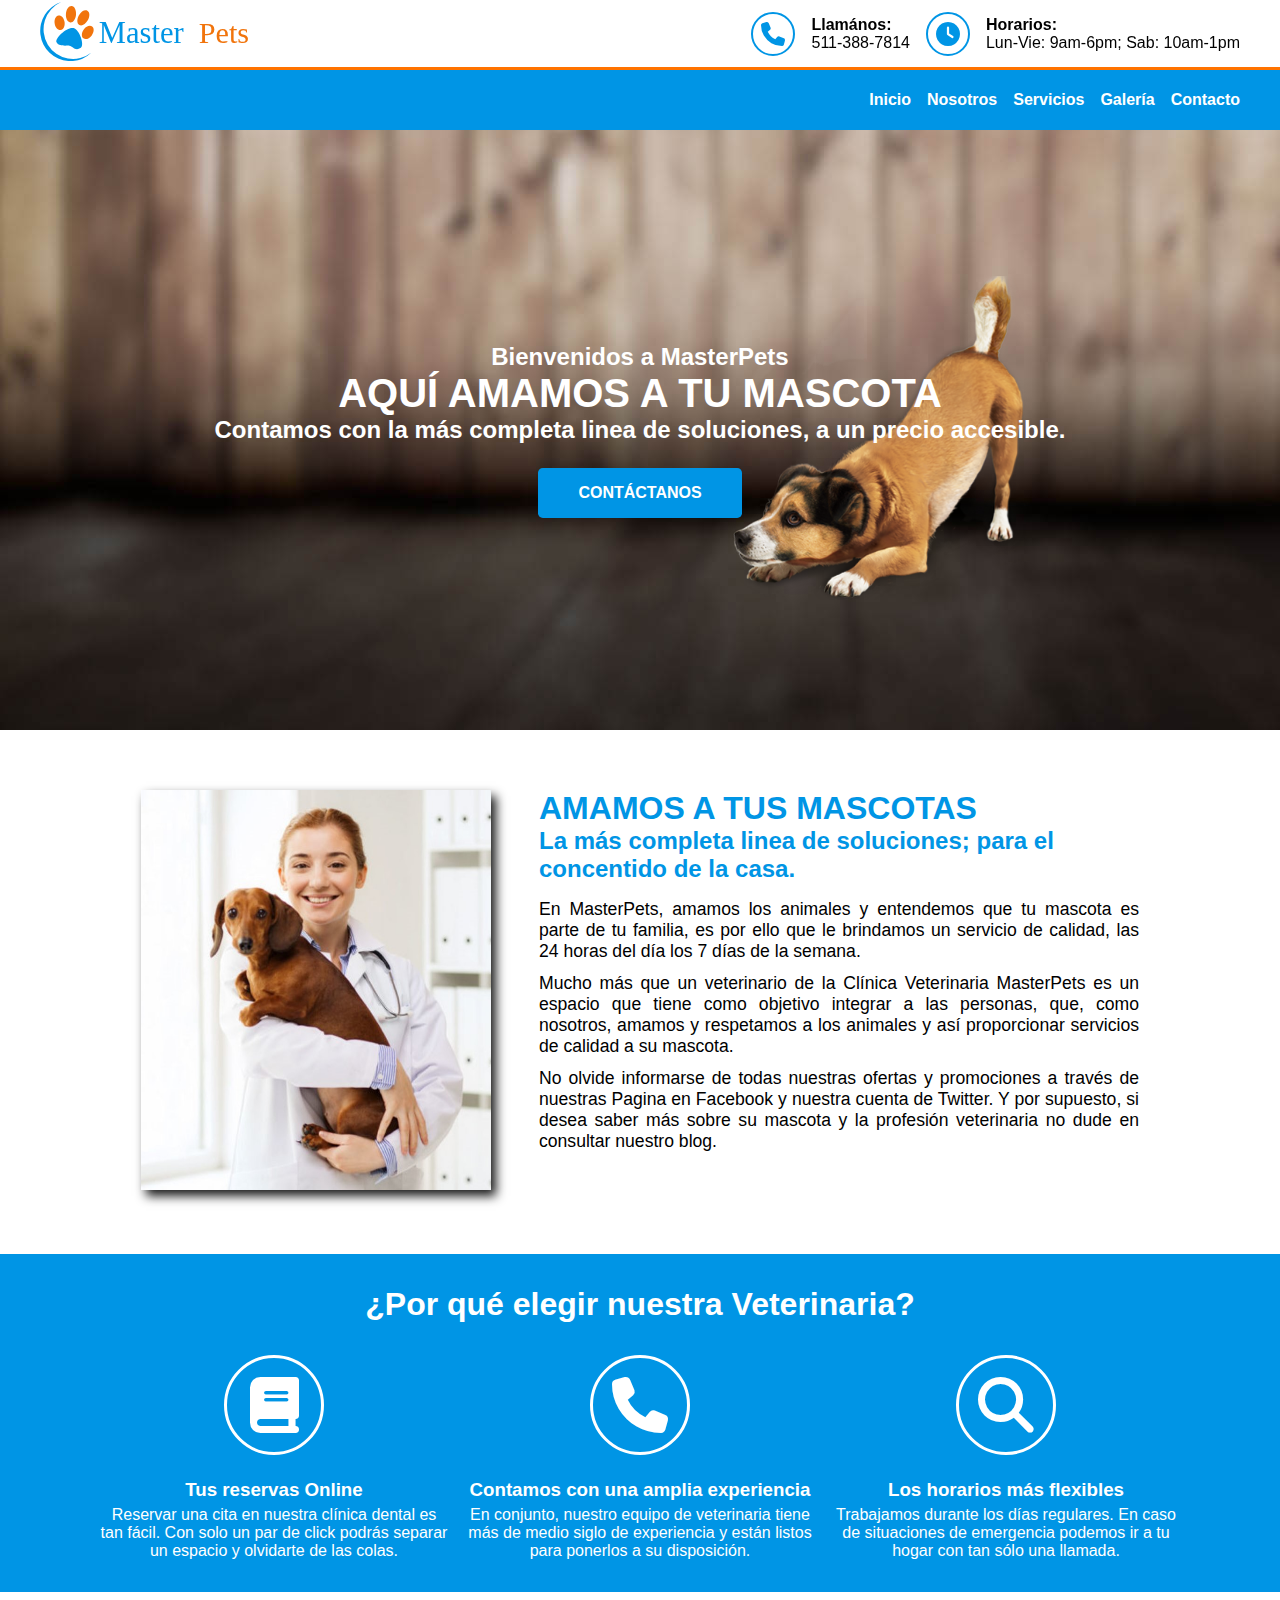
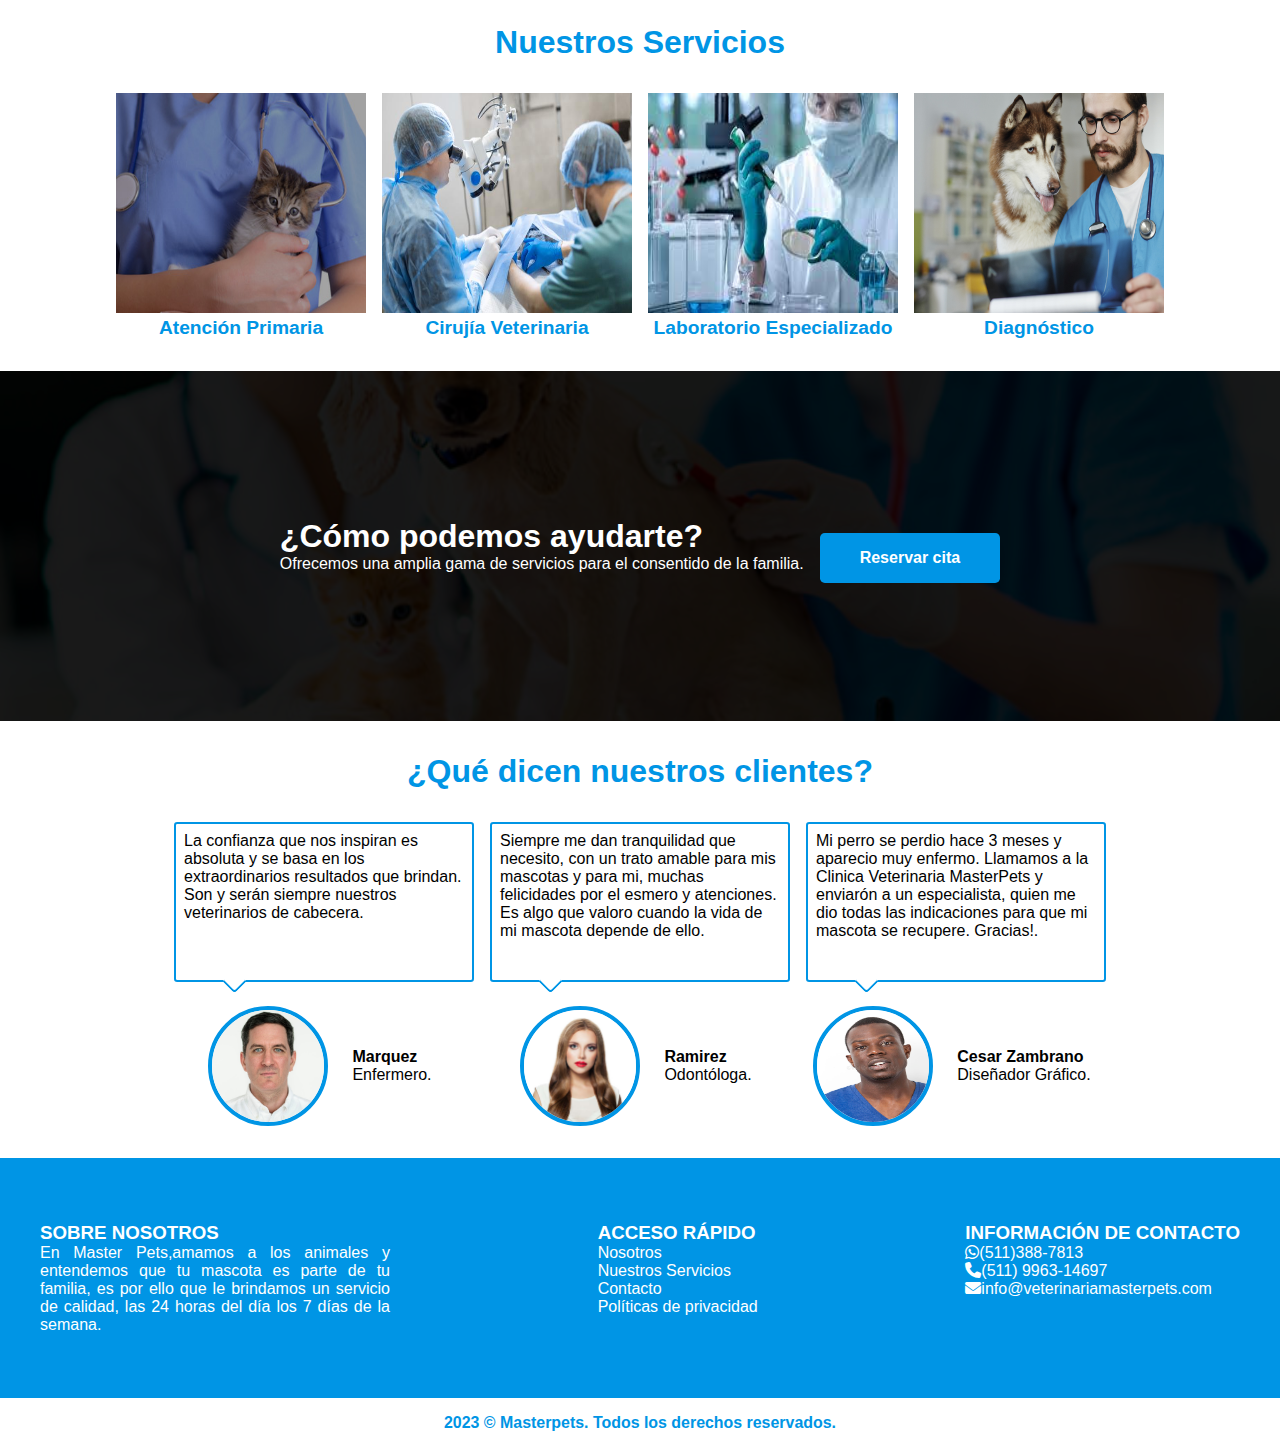
<file: index.html>
<!DOCTYPE html>
<html lang="es">

<head>
  <meta charset="UTF-8">
  <meta http-equiv="X-UA-Compatible" content="IE=edge">
  <meta name="viewport" content="width=device-width, initial-scale=1.0">
  <link rel="stylesheet" href="https://cdnjs.cloudflare.com/ajax/libs/font-awesome/6.2.1/css/all.min.css">
  <link rel="stylesheet" href="css/header.css">
  <link rel="stylesheet" href="css/banner.css">
  <link rel="stylesheet" href="css/bienvenida.css">
  <link rel="stylesheet" href="css/elegirnos.css">
  <link rel="stylesheet" href="css/servicios.css">
  <link rel="stylesheet" href="css/opiniones.css">
  <link rel="stylesheet" href="css/footer.css">
  <link rel="stylesheet" href="css/responsive.css">
  <title>**Veterinaria**</title>
</head>

<body>
  <!--Header-->
  <header id="header" class="header">
    <div class="container container--h100 flex flex--izqder flex--centrarv">
      <a href="#">
        <img src="img/paginaInicial/logo.svg" alt="" class="header__logo" width="250">
      </a>

      <ul id="lista__contacto" class="flex flex--gap">
        <li class="flex flex--gap flex--centrarv">
          <i class="lista__icon fa-solid fa-phone text--color--blue"></i>
          <p>
            <strong>Llamános:</strong><br>
            511-388-7814
          </p>
        </li>
        <li class="flex flex--gap flex--centrarv">
          <i class="lista__icon fa-solid fa-clock text--color--blue"></i>
          <p>
            <strong>Horarios:</strong><br>
            Lun-Vie: 9am-6pm; Sab: 10am-1pm
          </p>
        </li>
      </ul>      
      <!--Mostrar y ocultar menu-->
      <input type="checkbox" id="chkMenu">
      <label for="chkMenu" id="btnMenu" class="fa-solid fa-bars"></label>
    </div>
  </header>

  <!--Separador de 70px-->
  <div class="padding--top--70"></div>
  <!--Navegacion-->
  <nav id="nav" class="nav fondo--color--blue">
    <div class="container container--h100 flex flex--der flex--centrarv">
      <ul id="menu" class="nav__lista flex flex--gap">
        <li><a href="index.html">Inicio</a></li>
        <li><a href="nosotros.html">Nosotros</a></li>
        <li><a href="servicios.html">Servicios</a></li>
        <li><a href="galeria.html">Galería</a></li>
        <li><a href="contacto.html">Contacto</a></li>
      </ul>
    </div>
  </nav>

  <!--Banner o slider-->
  <section class="banner">
    <div class="container container--h100 flex flex--centrarv flex--centrarh">
      <div class="banner__publicidad">
      <hgroup>
        <h3 class="banner--sub3">Bienvenidos a MasterPets</h3>
        <h1 class="titulo">AQUÍ AMAMOS A TU MASCOTA</h1>
        <h3 class="banner--sub3">Contamos con la más completa linea de soluciones, a un precio accesible.</h3>
      </hgroup>
      <a href="#" class="btn__contactanos fondo--color--blue">CONTÁCTANOS</a>
    </div>
    <figure>
      <img class="banner__dog" src="img/paginaInicial/dog_1.png" alt="" width="300">
    </figure>
    </div>    
  </section>

  <!--Informacion principal-->
  <main>
    <section id="bienvenida" class="bienvenida container"> 
      <div class="container__bienvenida flex flex--gap flex--centrarh wrap">

        <figure>
          <img src="img/paginaInicial/veterinaria_perro.jpg" class="bienvenida__foto" alt="">
        </figure>

        <article class="bienvenida__conocenos">
          <hgroup class="text--color--blue">
            <h2 class="subtitulo--2">AMAMOS A TUS MASCOTAS</h2>
            <h3 class="subtitulo--3">La más completa linea de soluciones; para el concentido de la casa.</h3>
          </hgroup>

          <div class="bienvenida__informacion">
            <p>
              En MasterPets, amamos los animales y entendemos que tu mascota es parte de tu familia, es por ello que le brindamos un servicio de calidad, las 24 horas del día los 7 días de la semana.
            </p>
            <p>
              Mucho más que un veterinario de la Clínica Veterinaria MasterPets es un espacio que tiene como objetivo integrar a las personas, que, como nosotros, amamos y respetamos a los animales y así proporcionar servicios de calidad a su mascota.
            </p>
            <p>
              No olvide informarse de todas nuestras ofertas y promociones a través de nuestras Pagina en  Facebook y nuestra cuenta de Twitter. Y por supuesto, si desea saber más sobre su mascota y la profesión veterinaria no dude en consultar nuestro blog.
            </p>
          </div>

        </article>
      </div>    

    </section>

    <!--Nuestra veterinaria-->
    <section class="elegirnos fondo--color--blue paddin--2remv">
      <div class="container text--color--white">
        <h2 class="subtitulo--2 centrar--texto">¿Por qué elegir nuestra Veterinaria?</h2>
        <section id="elegirnos__flex" class="flex flex--centrarh flex--gap centrar--texto wrap">
          <article class="elegirnos--art">
            <hgroup>
              <h3>
                <i class="elegir__icon fa-solid fa-book"></i>
              </h3>
              <h3 class="elegirsep">Tus reservas Online</h3>
            </hgroup>
            <p>
              Reservar una cita en nuestra clínica dental es tan fácil. Con solo un par de click podrás separar un espacio y olvidarte de las colas.
            </p>
          </article>

          <article class="elegirnos--art">
            <hgroup>
              <h3>
                <i class="elegir__icon fa-solid fa-phone"></i>
              </h3>
              <h3 class="elegirsep">Contamos con una amplia experiencia</h3>
            </hgroup>
            <p>
              En conjunto, nuestro equipo de veterinaria tiene más de medio siglo de experiencia y están listos para ponerlos a su disposición.             
            </p>
          </article>

          <article class="elegirnos--art">
            <hgroup>
              <h3>
                <i class="elegir__icon fa-solid fa-magnifying-glass"></i>
              </h3>
              <h3 class="elegirsep">Los horarios más flexibles</h3>
            </hgroup>
            <p>
              Trabajamos durante los días regulares. En caso de situaciones de emergencia podemos ir a tu hogar con tan sólo una llamada.            
            </p>
          </article>
        </section>
      </div>
    </section>

    <!--Nuestros servicios-->
    <section class="servicios">
      <div class="container paddin--2remv">
        <h2 class="subtitulo--2 text--color--blue centrar--texto">Nuestros Servicios</h2>
        <div class="margintop--2rem flex flex--gap flex--centrarh wrap">
          <figure>
            <img src="img/paginaInicial/atencionprimaria.jpg" class="img__servicio" alt="">
            <figcaption class="figcaption text--color--blue">Atención Primaria</figcaption>
          </figure>
          <figure>
            <img src="img/paginaInicial/cirujiaveterinaria.jpg" class="img__servicio" alt="">
            <figcaption class="figcaption text--color--blue">Cirujía Veterinaria</figcaption>
          </figure>
          <figure>
            <img src="img/paginaInicial/laboratorio.jfif" class="img__servicio" alt="">
            <figcaption class="figcaption text--color--blue">Laboratorio Especializado</figcaption>
          </figure>
          <figure>
            <img src="img/paginaInicial/diagnostico.jpg" class="img__servicio" alt="">
            <figcaption class="figcaption text--color--blue">Diagnóstico</figcaption>
          </figure>
        </div>
      </div>
    </section><!--Fin de seccion servicios-->

    <!--Reservaciones-->
    <section class="reservacion text--color--white flex">
      <section class="reservacion__cita container flex flex--centrarv flex--centrarh flex--gap wrap">
        <div class="reservacion__info">
          <h2 class="subtitulo--2">¿Cómo podemos ayudarte?</h2>
          <p>
            Ofrecemos una amplia gama de servicios para el consentido de la familia.
          </p>
        </div>
        <a href="#" class="btn__contactanos fondo--color--blue">Reservar cita</a>
      </section>
    </section>
    
    <!--Contenido nuestros clientes-->
    <section id="opiniones">
      <section class="container paddin--2remv">
          <h2 class="subtitulo--2 text--color--blue centrar--texto">¿Qué dicen nuestros clientes?</h2>
          <div class="flex flex--centrarh flex--gap margintop--2rem wrap">
              <article class="opinion">
                 <p class="opinion__p opinion--burbuja">La confianza que nos inspiran es absoluta y se basa en los extraordinarios 
                     resultados que brindan.
                     Son y serán siempre nuestros veterinarios de cabecera.</p>
                 <div class="flex flex--centrarv flex--centrarh flex--gap opinion--separacion">
                     <figure class="opinion__figura">
                         <img class="opiniones__img__persona" src="img/paginaInicial/opiniones/persona1.jpg" alt="" srcset="">
                     </figure>
                      <p class="opinion__p">
                         <b>Marquez</b><br>
                         Enfermero.
                      </p>
                 </div>                       
                 
              </article>

              <article class="opinion">
                 <p class="opinion__p opinion--burbuja">
                     Siempre me dan tranquilidad que necesito, con un trato amable para mis mascotas y para mi,
                     muchas felicidades por el esmero y atenciones. Es algo que valoro  cuando la vida de mi mascota
                     depende de ello.
                 </p>
                 <div class="flex flex--centrarv flex--centrarh flex--gap opinion--separacion">
                     <figure class="opinion__figura">
                         <img class="opiniones__img__persona" src="img/paginaInicial/opiniones/persona2.jpg" alt="" srcset="">
                     </figure>
                      <p class="opinion__p">
                         <b>Ramirez</b><br>
                         Odontóloga.
                      </p>
                 </div>
             </article>

             <article class="opinion">
                 <p class="opinion__p opinion--burbuja">
                     Mi perro se perdio hace 3 meses y aparecio muy enfermo. Llamamos a la
                     Clinica Veterinaria MasterPets y enviarón a un especialista, quien me 
                     dio todas las indicaciones para que mi mascota se recupere. Gracias!.
                 </p>
                 <div class="flex flex--centrarv flex--centrarh flex--gap opinion--separacion">
                     <figure class="opinion__figura">
                         <img class="opiniones__img__persona" src="img/paginaInicial/opiniones/persona3.jpg" alt="" srcset="">
                     </figure>
                      <p class="opinion__p">
                         <b>Cesar Zambrano</b><br>
                         Diseñador Gráfico.
                      </p>
                 </div>
             </article>
          </div>
      </section>
  </section> 
  </main>

  <!--Footer-->
  <footer class="footer fondo--color--blue">
    <div class="container flex flex--izqder flex--gap wrap text--color--white paddin--2remv">
      <articule class="footer__elemento">
          <h3>SOBRE NOSOTROS</h3>
          <p class="justificar--texto">
             En Master Pets,amamos a los animales y entendemos que tu mascota es 
             parte de tu familia, es por ello que le brindamos un 
             servicio de calidad, las 24 horas del día los 7 días de la semana.
          </p>
      </articule>
      <articule class="footer__elemento">
          <h3>ACCESO RÁPIDO</h3>
          <nav>
              <ul class="footer--lista footer__enlace">
                  <li><a href="" class="text--color--white">Nosotros</a></li>
                  <li><a href="" class="text--color--white">Nuestros Servicios</a></li>
                  <li><a href="" class="text--color--white">Contacto</a></li>
                  <li><a href="" class="text--color--white">Políticas de privacidad</a></li>
              </ul>
          </nav>
      </articule>
      <articule class="footer__elemento">
          <h3>INFORMACIÓN DE CONTACTO</h3>
          <ul class="footer--lista">
              <li><i class="fa-brands fa-whatsapp"></i>(511)388-7813</li>
              <li><i class="fa-sharp fa-solid fa-phone"></i>(511) 9963-14697</li>
              <li><i class="fa-solid fa-envelope"></i>info@veterinariamasterpets.com</li>
          </ul>
      </articule>                     
   </div>
    
    <div class="footer__copy">
        <h5 class="centrar--texto">2023 &copy; Masterpets. Todos los derechos reservados.</h5>
    </div>
  </footer>
  <!--Archivos JS-->
  <script src="js/menu.js"></script>
</body>

</html>
</file>
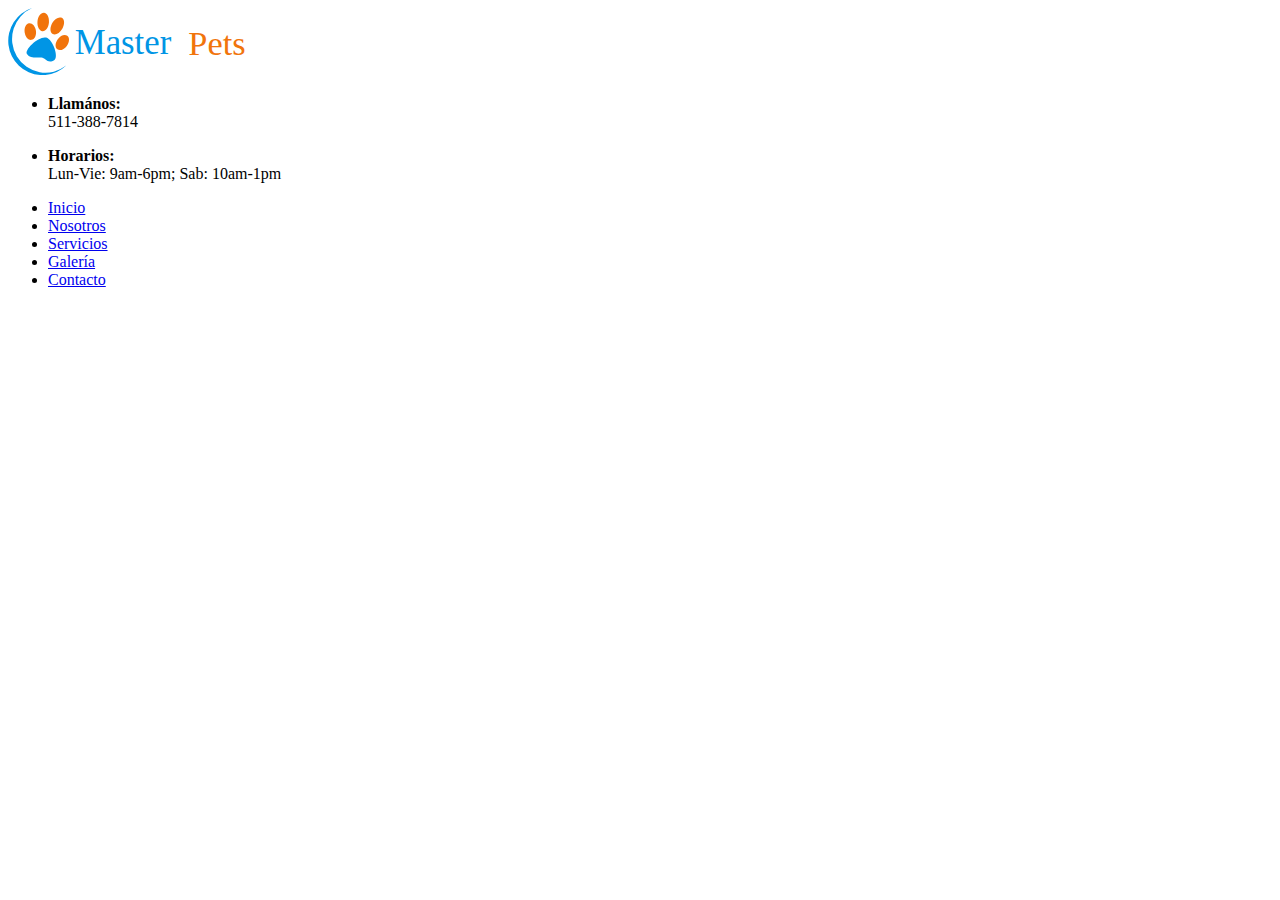
<file: contacto.html>
<!DOCTYPE html>
<html lang="es">
<head>
    <meta charset="UTF-8">
    <meta http-equiv="X-UA-Compatible" content="IE=edge">
    <meta name="viewport" content="width=device-width, initial-scale=1.0">
    <title>Contacto</title>
</head>
<body>
    <!--Header-->
    <header id="header" class="header">
        <div class="contenedor">
            <a href="#">
                <img src="img/paginaInicial/logo.svg" alt="" width="250">
            </a>

            <ul id="lista_contacto">
                <li>
                    <i></i>
                    <p>
                        <strong>Llamános:</strong><br>
                        511-388-7814
                    </p>
                </li>
                <li>
                    <i></i>
                    <p>
                        <strong>Horarios:</strong><br>
                        Lun-Vie: 9am-6pm; Sab: 10am-1pm
                    </p>
                </li>
            </ul>        

        </div>
    </header>

    <!--Navegacion-->
    <nav class="nav">
        <div class="contenedor">
            <ul>
                <li><a href="index.html">Inicio</a></li>
                <li><a href="nosotros.html">Nosotros</a></li>
                <li><a href="servicios.html">Servicios</a></li>
                <li><a href="galeria.html">Galería</a></li>
                <li><a href="contacto.html">Contacto</a></li>                
            </ul>            
        </div>
    </nav>




        
</body>
</html>
</file>
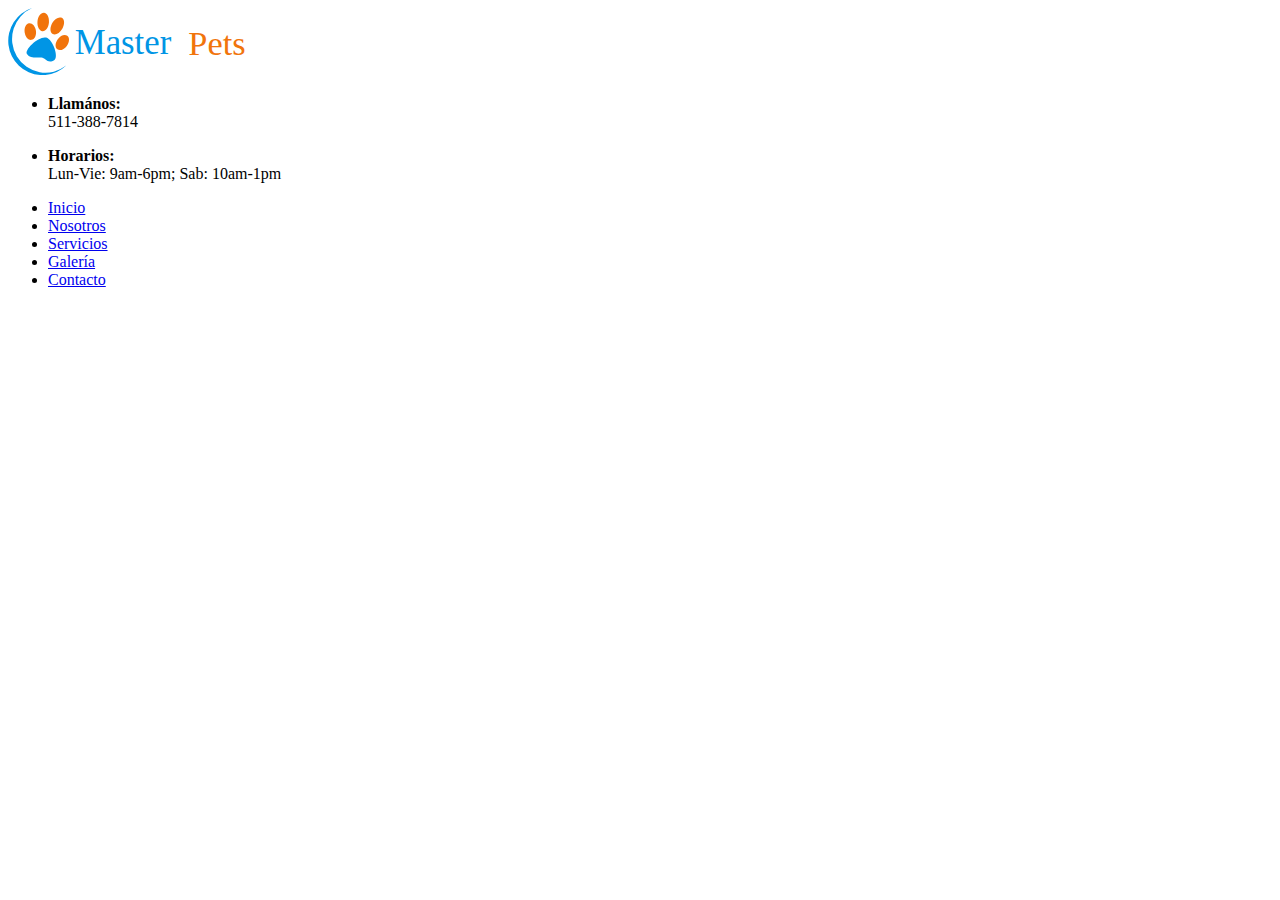
<file: galeria.html>
<!DOCTYPE html>
<html lang="es">
<head>
    <meta charset="UTF-8">
    <meta http-equiv="X-UA-Compatible" content="IE=edge">
    <meta name="viewport" content="width=device-width, initial-scale=1.0">
    <title>Galería</title>
</head>
<body>
    <!--Header-->
    <header id="header" class="header">
        <div class="contenedor">
            <a href="#">
                <img src="img/paginaInicial/logo.svg" alt="" width="250">
            </a>

            <ul id="lista_contacto">
                <li>
                    <i></i>
                    <p>
                        <strong>Llamános:</strong><br>
                        511-388-7814
                    </p>
                </li>
                <li>
                    <i></i>
                    <p>
                        <strong>Horarios:</strong><br>
                        Lun-Vie: 9am-6pm; Sab: 10am-1pm
                    </p>
                </li>
            </ul>        

        </div>
    </header>

    <!--Navegacion-->
    <nav class="nav">
        <div class="contenedor">
            <ul>
                <li><a href="index.html">Inicio</a></li>
                <li><a href="nosotros.html">Nosotros</a></li>
                <li><a href="servicios.html">Servicios</a></li>
                <li><a href="galeria.html">Galería</a></li>
                <li><a href="contacto.html">Contacto</a></li>                
            </ul>            
        </div>
    </nav>




        
</body>
</html>
</file>
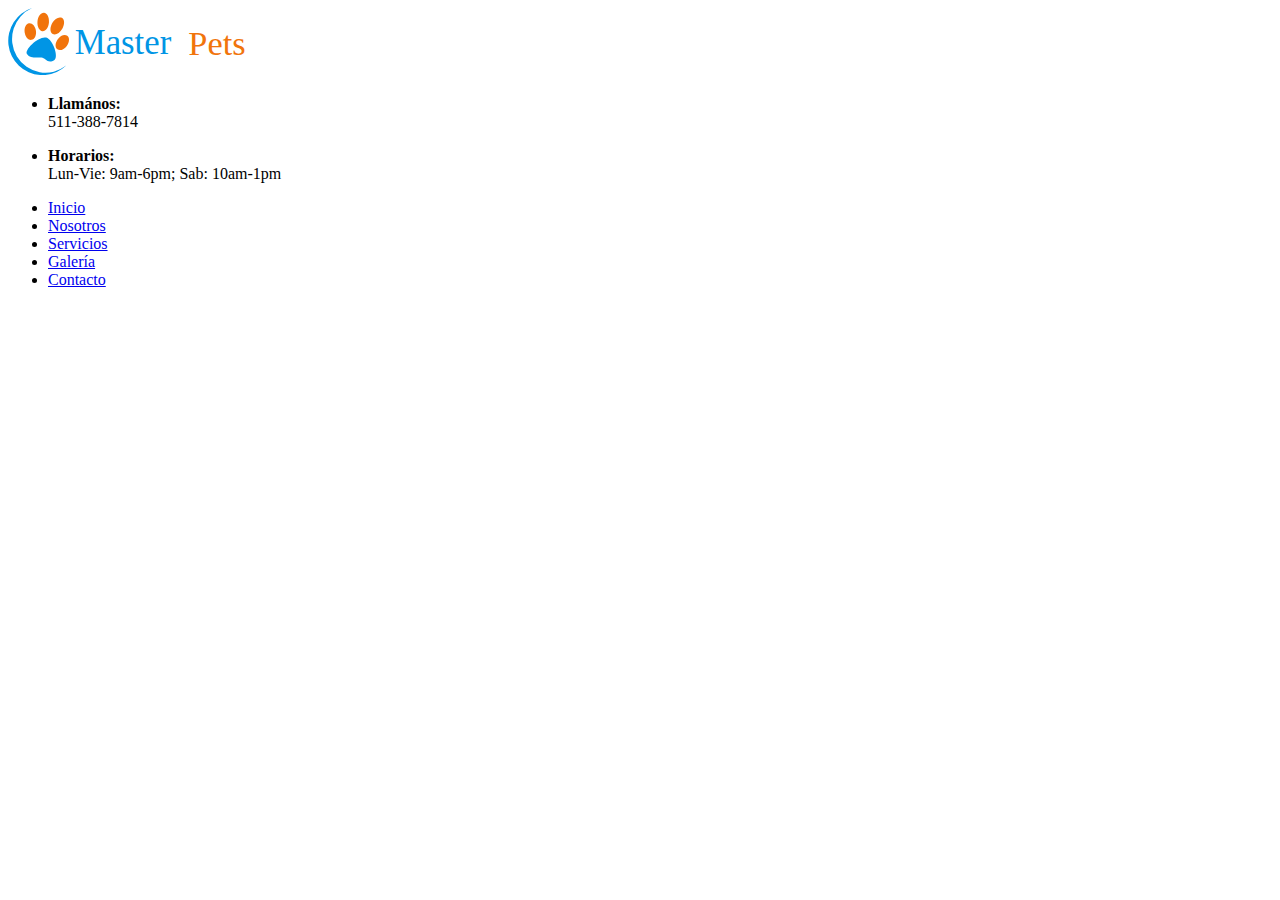
<file: nosotros.html>
<!DOCTYPE html>
<html lang="es">
<head>
    <meta charset="UTF-8">
    <meta http-equiv="X-UA-Compatible" content="IE=edge">
    <meta name="viewport" content="width=device-width, initial-scale=1.0">
    <title>Nosotros</title>
</head>
<body>
    <!--Header-->
    <header id="header" class="header">
        <div class="contenedor">
            <a href="#">
                <img src="img/paginaInicial/logo.svg" alt="" width="250">
            </a>

            <ul id="lista_contacto">
                <li>
                    <i></i>
                    <p>
                        <strong>Llamános:</strong><br>
                        511-388-7814
                    </p>
                </li>
                <li>
                    <i></i>
                    <p>
                        <strong>Horarios:</strong><br>
                        Lun-Vie: 9am-6pm; Sab: 10am-1pm
                    </p>
                </li>
            </ul>        

        </div>
    </header>

    <!--Navegacion-->
    <nav class="nav">
        <div class="contenedor">
            <ul>
                <li><a href="index.html">Inicio</a></li>
                <li><a href="nosotros.html">Nosotros</a></li>
                <li><a href="servicios.html">Servicios</a></li>
                <li><a href="galeria.html">Galería</a></li>
                <li><a href="contacto.html">Contacto</a></li>                
            </ul>            
        </div>
    </nav>




        
</body>
</html>
</file>
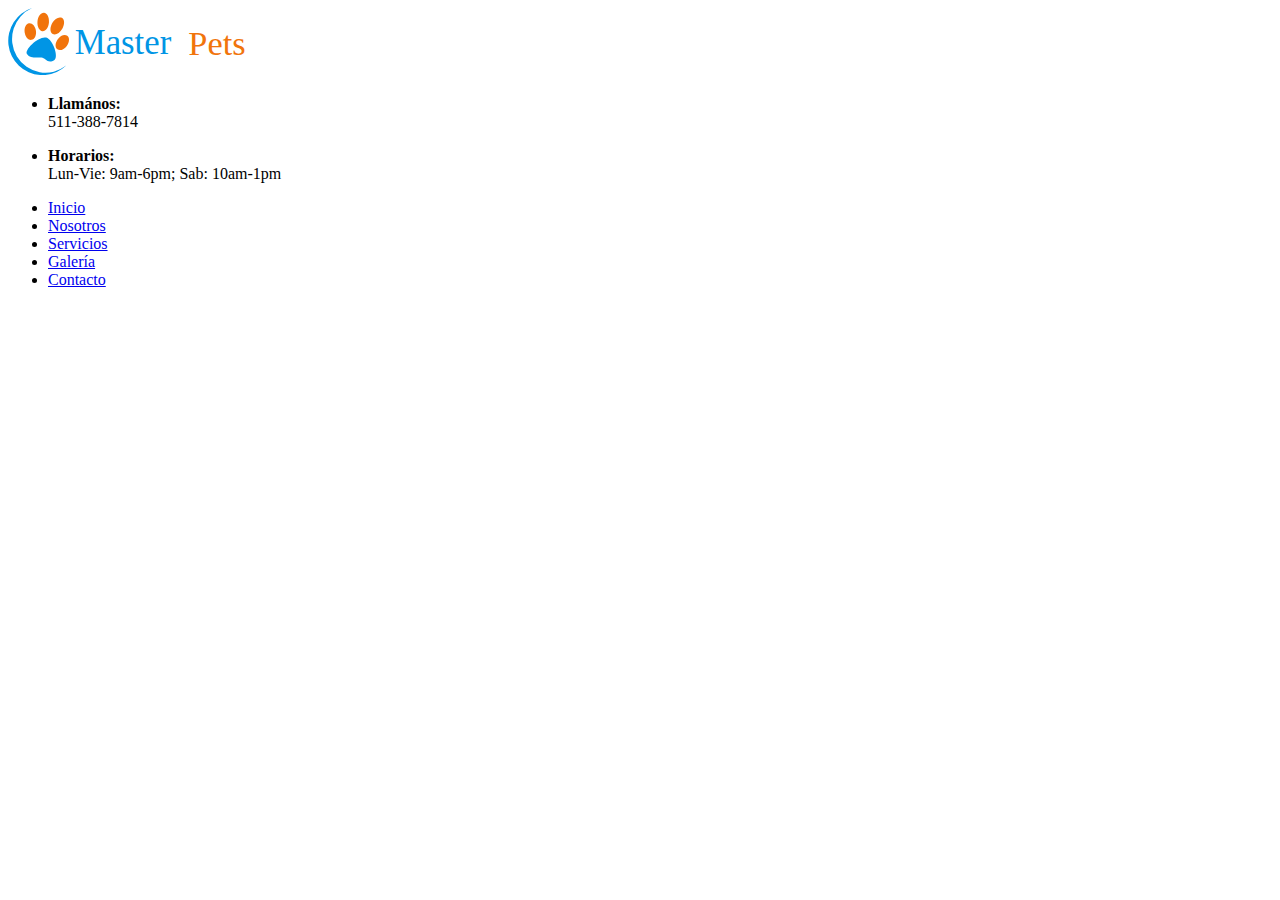
<file: servicios.html>
<!DOCTYPE html>
<html lang="es">
<head>
    <meta charset="UTF-8">
    <meta http-equiv="X-UA-Compatible" content="IE=edge">
    <meta name="viewport" content="width=device-width, initial-scale=1.0">
    <title>Servicios</title>
</head>
<body>
    <!--Header-->
    <header id="header" class="header">
        <div class="contenedor">
            <a href="#">
                <img src="img/paginaInicial/logo.svg" alt="" width="250">
            </a>

            <ul id="lista_contacto">
                <li>
                    <i></i>
                    <p>
                        <strong>Llamános:</strong><br>
                        511-388-7814
                    </p>
                </li>
                <li>
                    <i></i>
                    <p>
                        <strong>Horarios:</strong><br>
                        Lun-Vie: 9am-6pm; Sab: 10am-1pm
                    </p>
                </li>
            </ul>        

        </div>
    </header>

    <!--Navegacion-->
    <nav class="nav">
        <div class="contenedor">
            <ul>
                <li><a href="index.html">Inicio</a></li>
                <li><a href="nosotros.html">Nosotros</a></li>
                <li><a href="servicios.html">Servicios</a></li>
                <li><a href="galeria.html">Galería</a></li>
                <li><a href="contacto.html">Contacto</a></li>                
            </ul>            
        </div>
    </nav>




        
</body>
</html>
</file>
<file: css/banner.css>
.banner{
    background-image: url("../img/paginaInicial/fondo_slide1.jpg");
    background-size: cover;
    height: 600px;
    position: relative;
}

.flex--centrarh{
    justify-content: center;
}

.banner__publicidad{
    color: white;
    text-align: center;
    width: 900px;
    z-index: 1;
}

.titulo{
    font-size: 2.5rem;
}

.banner--sub3{
    font-size: 1.5rem;
}

.banner__dog{
    bottom: 130px;
    position: absolute;
    right: 250px;
    width: 300px;
}
.btn__contactanos{
    color: white;
    border-radius: 0.3rem;
    display: inline-block;
    font-weight: 600;
    margin-top: 1.5rem;
    padding: 1rem 2.5rem;
}

.btn__contactanos:hover{
    background-color: rgba(255, 255, 255, 0.9);
    color: #0095e5;
}
</file>
<file: css/bienvenida.css>
.bienvenida{
    padding: 60px 0;
}

.bienvenida__foto{
    box-shadow: 5px 6px 10px 0 rgba(0, 0, 0, 0.9);
    height: 400px;  
    width: 350px;  
}

.bienvenida__conocenos{
    width: 600px;
}

.container__bienvenida.flex--gap{
    gap: 3rem;
}

.subtitulo--2{
    font-size: 2rem;
}

.subtitulo--3{
    font-size: 1.5rem;
}

.bienvenida__informacion{
    font-size: 1.1rem;
    margin-top: 1rem;
    text-align: justify;
}

.bienvenida__informacion p{
    margin-bottom: 0.7rem;
}

.wrap{
    flex-wrap: wrap;
}
</file>
<file: css/elegirnos.css>
.paddin--2remv{
    padding: 2rem 0;
}

.centrar--texto{
    text-align: center;
}

#elegirnos__flex{
    margin-top: 2rem;
}

.elegirnos--art{
    width: 350px;
}

.elegir__icon{
    border: 0.2rem solid white;
    border-radius: 50%;
    font-size: 3.5rem;
    height: 100px;
    padding: 1.2rem;
    width: 100px;
    transition: 0.2s ease;
}

.elegir__icon:hover{
    background-color: rgba(241, 116, 12, 0.9);
    box-shadow: 3px 5px 5px rgba(0, 0, 0, 0.2);
}

.elegirsep{
    padding-top: 1.5rem;
    padding-bottom: 0.3rem;
}
</file>
<file: css/servicios.css>
.img__servicio{
    height: 220px;
    width: 250px;
}

.margintop--2rem{
    margin-top: 2rem;
}

.figcaption{
    font-size: 1.2rem;
    font-weight: bold;
    text-align: center;
}

/*Reservaciones*/
.reservacion{
    background-image: url("../img/paginaInicial/reserva-cita.jpg");
    background-repeat: no-repeat;
    background-size: cover;
    background-position: center;
    height: 350px;
    position: relative;
    overflow: hidden;
    z-index: 1;
}

.reservacion::before{
    background-color: rgba(0, 0, 0, 0.9);
    content: "";
    height: 100%;
    position: absolute;
    top: 0;
    width: 100%;
    z-index: 2;
}
.reservacion__cita{
    z-index: 3;
}
</file>
<file: css/opiniones.css>
.opinion{
    width: 300px;
}

.opinion__p{
    padding: 0.5rem;
}

.opinion__figura{
    border: 0.3rem solid #0095e5;
    border-radius: 50%;
    height: 120px;
    overflow: hidden;
    width: 120px;
    
}

.opiniones__img__persona{
    height: 100%;
    width: 100%;
}

.opinion--burbuja{
    border:0.15rem solid #0095e5;
    border-radius: 0.2rem;
    height: 160px;
    position: relative;
}

.opinion--burbuja::before{
    background-color: white;
    bottom: -10px;
    border-bottom: 0.15rem solid #0095e5;
    border-left: 0.15rem solid #0095e5;
    border-bottom-left-radius: 0.25rem;
    content: "";
    height: 15px;
    left: 50px;
    position: absolute;
    transform: rotate(-45deg);
    width: 15px;
}

.opinion--separacion{
    margin-top: 1.5rem;
}
</file>
<file: css/footer.css>
.footer__elemento{
    max-width: 350px;
}

.justificar--texto{
    text-align: justify;
}

.footer--lista{
    list-style: none;
}

.footer__copy{
    background-color: white;
    color: #0095e5;
    font-size: 1.2rem;
    padding: 1rem 0;
}

.footer .container.paddin--2remv{
    padding: 4rem 0;
}
</file>
<file: css/responsive.css>
@media only screen and (max-width: 768px) {
    
    html{
        font-size: 12px;
    }
    /*Header y nav*/
    .container{
        width: 92%;
    }

   
    #btnMenu{       
        display: block;    
        font-size: 30px;    
    }
    
    #lista__contacto{
        display: none;
    }

    .nav{
        background-color: rgba(12, 147, 209,0.9);
        display: block;
        height: 100vh;
        position: fixed;        
        padding: 0;
        transform: translateX(-100%);
        transition: 0.5s linear;
        width: 100%;
        z-index: 1111;

    }
    .nav .container{
        width: 100%;
    }

    .nav .flex--gap{
        gap: 0;
    }
    .nav .flex--der{
        justify-content: inherit;
    }

    .nav .flex--centrarv{
        align-items: inherit;
    }

    .nav__lista{
        flex-direction: column;
        width: 100%;
    }

    .nav__lista a{
        display: block;
        padding: 1rem;
        font-size: 16px;
        width: 100%;
        
    }

    .nav__lista a:hover{
        background-color: rgb(255, 115, 0);
    }

    .mostrarmenu{
        transform: translateX(0);
    }

     /*Banner*/
     .banner{
        height: 350px;
     }
     .banner__dog{
        display: none;
     }

     /*Bienvenida*/
     .bienvenida__foto{
        height: 350px;
        width: 280px;
     }

    /*Elegirnos*/
    .elegir__icon{
        font-size: 4.5rem;
        padding: 1.7rem;
    }

    /*Reservacion*/
    .reservacion{
        height: 280px;
    }

    .opinion__p{
        height: 120px;
    }

    /*Footer*/
    .footer__elemento{
        width: 100%;
    }    
    
    .footer .container.paddin--2remv{
        padding: 2rem 0;
    }    

  }
</file>
<file: css/header.css>
/*Reset de elementos html*/
*{
    box-sizing: border-box;
    margin: 0;
    padding: 0;
}

html{
    font-size:16px;
    font-family: 'Segoe UI', Tahoma, Geneva, Verdana, sans-serif;
}

.header{
    background-color: rgba(255,255,255,0.9);
    border-bottom: 0.2rem solid rgb(255, 115, 0);
    height: 70px;
    position: fixed;
    width: 100%;
    z-index:111;
}

.header__logo{
    width: 220px;
}

.container{
    margin: auto;
    max-width: 1200px;
    width: 95%;
}

.container--h100{
    height: 100%;    
}

/*Cajas flexibles para mequetar*/
.flex{
    display: flex;
}

.flex--izqder{
    justify-content: space-between;
}

.flex--der{
    justify-content: right;
}

.flex--centrarv{
    align-items: center;
}

.flex--gap{
    gap: 1rem;
}

/*Colores utilizados*/
.text--color--blue{
    color: #0095e5;    
}
.text--color--white{
    color: white;

}

.fondo--color--blue{
    background-color: #0095e5;
   
}
.fondo--color--white{
    background-color: white    
}

.lista__icon{
    border: 0.15rem solid #0095e5;
    border-radius: 50%;
    font-size: 1.5rem;
    padding: 0.5rem;    
}

.padding--top--70{
    padding-top: 70px;
}

/*Navegacion*/
.nav{
    height: 60px;
}

.nav__lista{    
    list-style: none;
    font-weight: 650;
}

#menu a{
    color: rgb(255, 255, 255);
}

a{
    text-decoration: none;
}

#chkMenu{
    display: none;
}

 
#btnMenu{
    cursor: pointer;
    display: none;
    font-size: 2rem;
}
</file>
